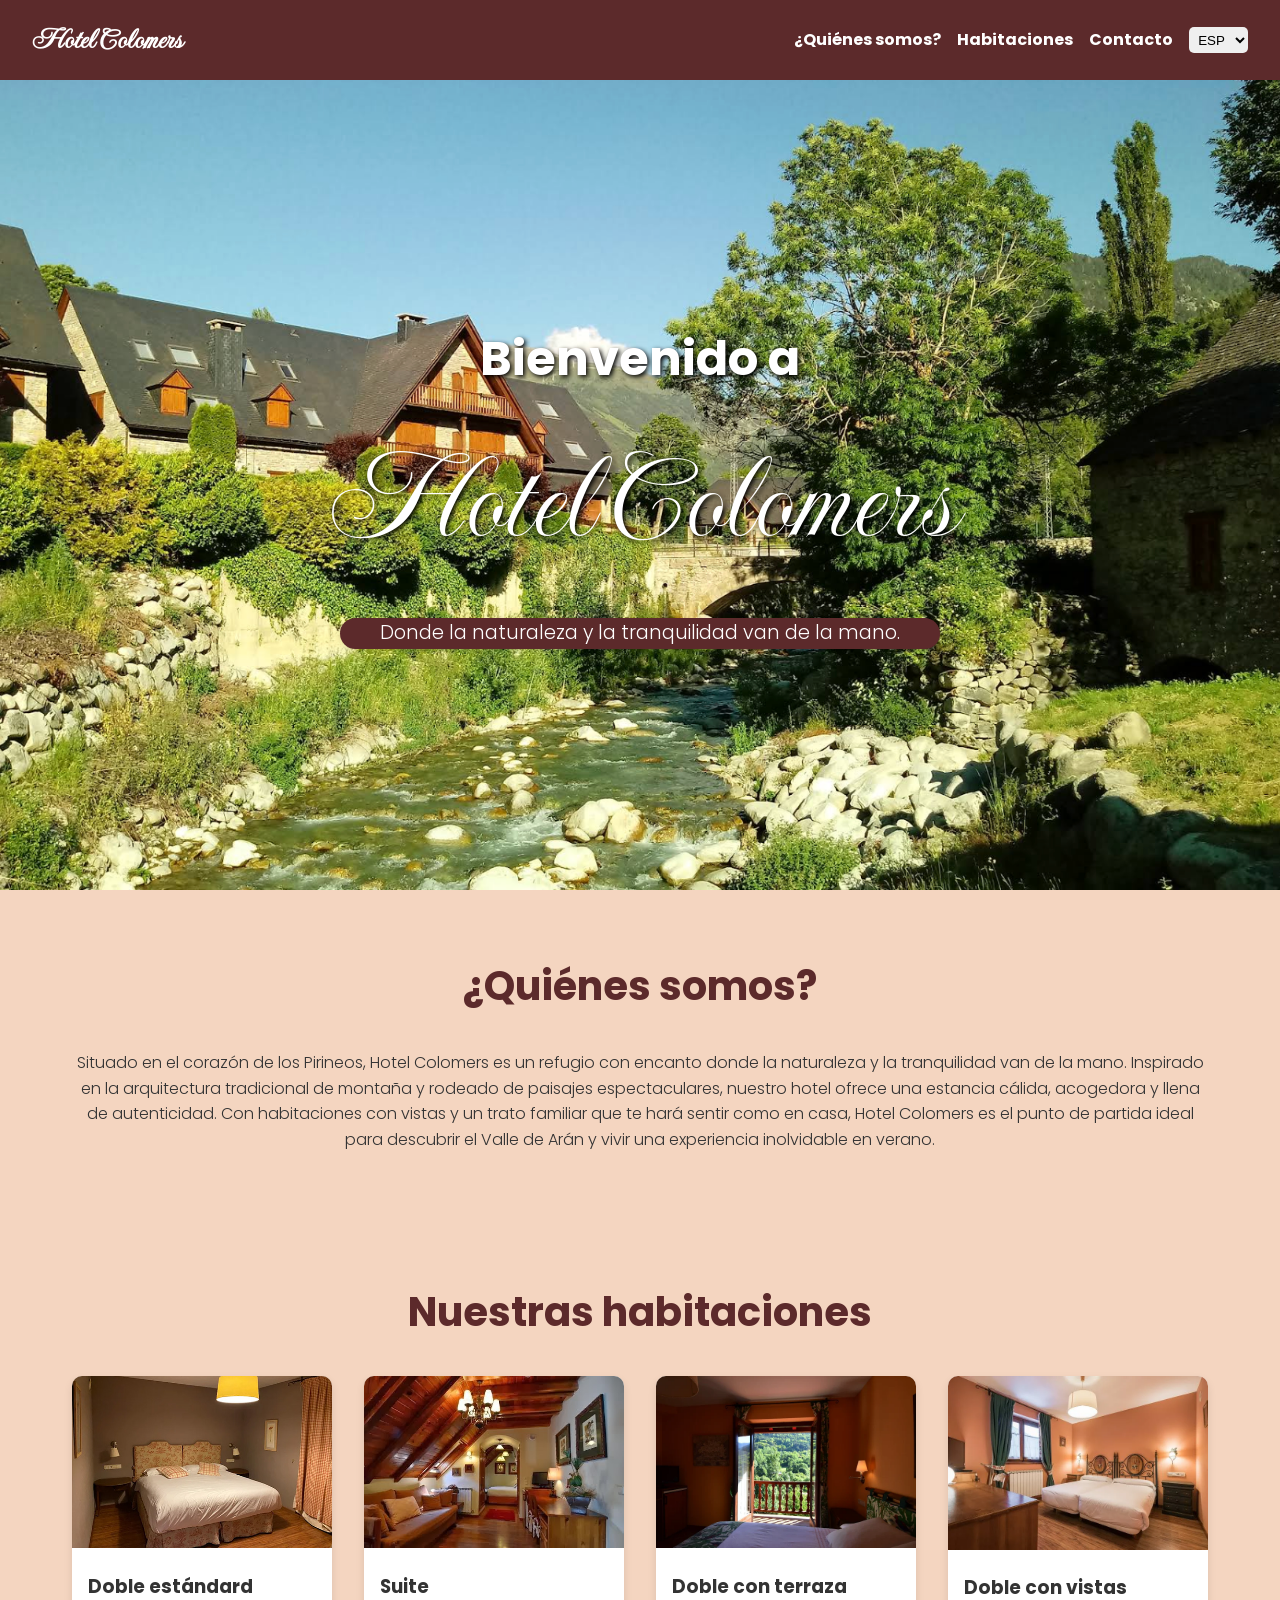
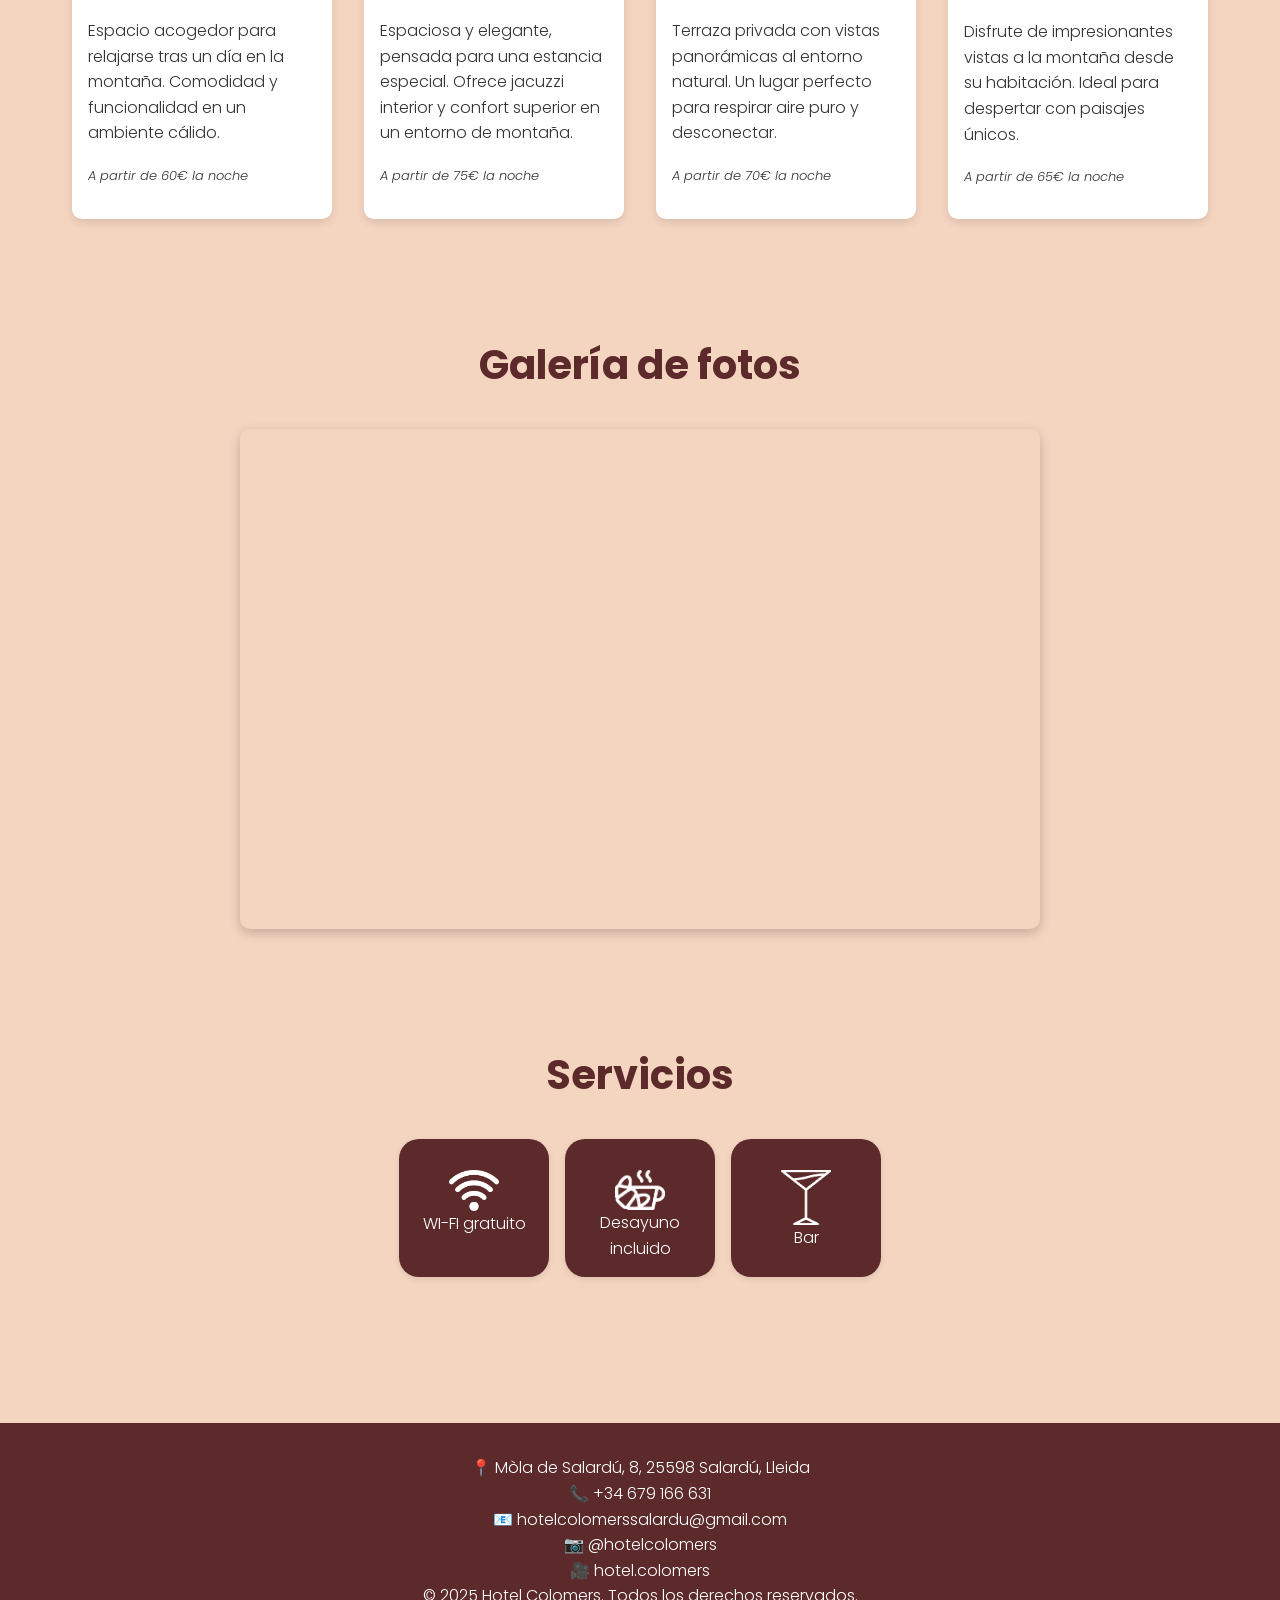
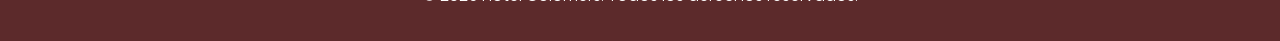
<file: index.html>
<!DOCTYPE html>
<html lang="es">
<head>
    <meta charset="UTF-8" />
    <meta name="viewport" content="width=device-width, initial-scale=1" />
    <title>Hotel Colomers</title>
    <link rel="stylesheet" href="styles.css" />
</head>
<body>

    <!-- Header con selector de idioma -->
    <header>
        <div class="logo"><h4>Hotel Colomers</h4></div>
        <nav>
            <a href="#about" data-key="menu-about">¿Quiénes somos?</a>
            <a href="#rooms" data-key="menu-rooms">Habitaciones</a>
            <a href="#contact" data-key="menu-contact">Contacto</a>
            <select id="language-select">
                <option value="HotelColomers-ES.html" selected>ESP</option>
                <option value="HotelColomers-CAT.html">CAT</option>
                <option value="HotelColomers-ENG.html">ENG</option>
            </select>

            <script>
                // Quan canvia la selecció
                document.getElementById('language-select').addEventListener('change', function() {
                    // Obtenim la URL seleccionada
                    var selectedPage = this.value;
                    // Redirigim a la pàgina corresponent
                    window.location.href = selectedPage;
                });
            </script>
        </nav>
    </header>

    <!-- Portada -->
    <section class="hero" id="home">
        <h1 data-key="hero-title">Bienvenido a</h1> 
        <h4 class="hover-zoom"> Hotel Colomers</h4>
        <p data-key="hero-subtitle">Donde la naturaleza y la tranquilidad van de la mano.</p>
    </section>

    <!-- Introducción -->
    <section class="section" id="about">
        <h2 data-key="about-title">¿Quiénes somos?</h2>
        <p data-key="about-text">
            Situado en el corazón de los Pirineos, Hotel Colomers es un refugio con encanto donde la naturaleza y la tranquilidad van de la mano. Inspirado en la arquitectura tradicional de montaña y rodeado de paisajes espectaculares, nuestro hotel ofrece una estancia cálida, acogedora y llena de autenticidad. Con habitaciones con vistas y un trato familiar que te hará sentir como en casa, Hotel Colomers es el punto de partida ideal para descubrir el Valle de Arán y vivir una experiencia inolvidable en verano.
        </p>
    </section>

    <!-- Habitaciones -->
    <section class="section" id="rooms">
        <h2 data-key="rooms-title">Nuestras habitaciones</h2>
        <div class="rooms">
            <div class="room-card">
                <img src="img/habitacio1.jpg" alt="Doble estándard" />
                <h3 data-key="room1-title">Doble estándard</h3>
                <p data-key="room1-desc">Espacio acogedor para relajarse tras un día en la montaña. Comodidad y funcionalidad en un ambiente cálido.</p>
                <p1> A partir de 60€ la noche </p1>
            </div>
            <div class="room-card">
                <img src="img/habitacio2.jpg" alt="Suite" />
                <h3 data-key="room2-title">Suite</h3>
                <p data-key="room2-desc">Espaciosa y elegante, pensada para una estancia especial. Ofrece jacuzzi interior y confort superior en un entorno de montaña.</p>
                <p1> A partir de 75€ la noche </p1>
            </div>
            <div class="room-card">
                <img src="img/habitacio_terrassa.jpg" alt="Doble con terraza" />
                <h3 data-key="room3-title">Doble con terraza</h3>
                <p data-key="room3-desc">Terraza privada con vistas panorámicas al entorno natural. Un lugar perfecto para respirar aire puro y desconectar.</p>
                <p1> A partir de 70€ la noche </p1>
            </div>
            <div class="room-card">
                <img src="img/habitacio3.png" alt="Doble con vistas" />
                <h3 data-key="room3-title">Doble con vistas</h3>
                <p data-key="room3-desc">Disfrute de impresionantes vistas a la montaña desde su habitación. Ideal para despertar con paisajes únicos.</p>
                <p1> A partir de 65€ la noche </p1>
            </div>
        </div>
    </section>

    <!-- Galería de fotos -->
    <section class="section" id="gallery">
        <h2 data-key="gallery-title">Galería de fotos</h2>

        <div class="slider-fade">
            <div class="slide fade">
                <img src="img/foto0.jpg" alt="Foto 0">
            </div>
            <div class="slide fade">
                <img src="img/foto1.jpg" alt="Foto 1">
            </div>
            <div class="slide fade">
                <img src="img/foto2.jpg" alt="Foto 2">
            </div>
            <div class="slide fade">
                <img src="img/foto3.jpg" alt="Foto 3">
            </div>
            <div class="slide fade">
                <img src="img/foto15.jpg" alt="Foto 4">
            </div>
            <div class="slide fade">
                <img src="img/foto16.jpg" alt="Foto 5">
            </div>
            <div class="slide fade">
                <img src="img/foto17.jpg" alt="Foto 6">
            </div>
            <div class="slide fade">
                <img src="img/foto18.jpg" alt="Foto 7">
            </div>
             <div class="slide fade">
                <img src="img/foto20.jpg" alt="Foto 8">
            </div>
            <div class="slide fade">
                <img src="img/foto21.jpg" alt="Foto 9">
            </div>
            <div class="slide fade">
                <img src="img/foto22.jpg" alt="Foto 10">
            </div>
    </section>




    <!-- Servicios -->
    <section class="section" id="services">
        <h2 data-key="gallery-title">Servicios</h2>
        <div class="icones">
            <div class="servei">
                <img src="icons/icona_wifi-white.png" alt="Wifi" class="icona">
                <p>WI-FI gratuito</p>
            </div>
            <div class="servei">
                <img src="icons/icona_esmorzar-white.png" alt="Pizza" class="icona">
                <p>Desayuno incluido</p>
            </div>
            <div class="servei">
                <img src="icons/icona_bar-white.png" alt="Bar" class="icona"> 
                <p>Bar</p>
            </div>
        </div>
    </section>

    <!-- Contacto -->
    <footer id="contact">
        <p>📍 
            <a href="https://www.google.com/maps/place/Hotel+Colomers/@42.706747,0.903235,17z/data=!3m1!4b1!4m9!3m8!1s0x12a8bd44b992624b:0xa9ee2b168892cce0!5m2!4m1!1i2!8m2!3d42.706747!4d0.903235!16s%2Fg%2F1ynnq3hsw?entry=ttu&g_ep=EgoyMDI1MDYwNC4wIKXMDSoASAFQAw%3D%3D" target="_blank" rel="noopener noreferrer">
            Mòla de Salardú, 8, 25598 Salardú, Lleida
            </a>
        </p>

        <p>📞 
            <a href="tel:+34 679 166 631">+34 679 166 631</a>
        </p>

        <p>📧 
            <a href="mailto:hotelcolomerssalardu@gmail.com?subject=Reserva%20de%20habitaci%C3%B3n&body=Hola%2C%20quiero%20informaci%C3%B3n%20sobre%20las%20habitaciones.">
            hotelcolomerssalardu@gmail.com
            </a>

        <p>📷
            <a href="https://www.instagram.com/hotelcolomers/">@hotelcolomers</a>
        </p>
    <p>🎥
            <a href="https://www.tiktok.com/@hotel.colomers">hotel.colomers</a>
        </p>

        <p>© 2025 Hotel Colomers. Todos los derechos reservados.</p>
    </footer>

    <!-- JS para cambiar idioma -->
    <script src="script.js"></script>
</body>
</html>
</file>
<file: styles.css>
@import url('https://fonts.googleapis.com/css2?family=Noto+Serif+Display:ital,wght@0,100..900;1,100..900&display=swap');
@import url('https://fonts.googleapis.com/css2?family=Noto+Serif+Display:ital,wght@0,100..900;1,100..900&family=Poppins:ital,wght@0,100;0,200;0,300;0,400;0,500;0,600;0,700;0,800;0,900;1,100;1,200;1,300;1,400;1,500;1,600;1,700;1,800;1,900&display=swap');
@import url('https://fonts.googleapis.com/css2?family=Imperial+Script&family=Noto+Serif+Display:ital,wght@0,100..900;1,100..900&family=Parisienne&family=Poppins:ital,wght@0,100;0,200;0,300;0,400;0,500;0,600;0,700;0,800;0,900;1,100;1,200;1,300;1,400;1,500;1,600;1,700;1,800;1,900&display=swap');

/* Reset básico */
* {
    margin: 0;
    padding: 0;
    box-sizing: border-box;
}

body {
    font-family: Poppins;
    font-weight: 300;
    color: #333;
    background-color: #f4d5c0;
    line-height: 1.6;
}

/* Header */
header {
    display: flex;
    justify-content: space-between;
    align-items: center;
    background-color: #5c2a2b;
    padding: 1rem 2rem;
    color: #fff;
    position: sticky;
    top: 0;
    z-index: 1000;
}

header .logo {
    font-size: 1.5rem;
    font-weight: bold;
}

header nav {
    display: flex;
    align-items: center;
}

header nav a {
    color: #fff;
    text-decoration: none;
    margin-left: 1rem;
    font-weight: bold;
    transition: color 0.3s;
}

header nav a:hover {
    color: #d4af37;
}

#language-select {
    margin-left: 1rem;
    padding: 0.3rem;
    border-radius: 5px;
    border: none;
}

/* Hero */
.logo h4{
    font-family: Imperial Script;
    font-size: 30px;
}

.hero h4{
    font-family: Imperial Script;
    font-size: 8rem;
    margin-bottom: 1rem;
    font-weight: lighter;
    text-shadow: 2px 2px 5px rgba(0,0,0,1);
}

.hero {
    background: url('img/fons.jpg') center/cover no-repeat;
    height: 90vh;
    display: flex;
    flex-direction: column;
    justify-content: center;
    align-items: center;
    text-align: center;
    color: #fff;
    padding: 2rem;
}

.hero h1 {
    font-size: 3rem;
    margin-bottom: 0rem;
    font-weight: regular;
    text-shadow: 2px 2px 5px rgba(0,0,0,1);
}

.hero p {
    font-size: 1.2rem;
    max-width: 600px;
      background-color: #5c2a2b;
      border-radius: 20px;
      text-align: center;
      width: 600px;
      display: flex;
      flex-direction: column;
      align-items: center;
      box-shadow: 0 2px 6px rgba(0, 0, 0, 0.1);
}

.hover-zoom {
    display: inline-block; /* necesario para que funcione bien el transform */
    font-size: 24px;
    transition: transform 0.3s ease; /* transición suave */
    cursor: default; /* para que se vea que es interactivo */
}

.hover-zoom:hover {
    transform: scale(1.1); /* amplía el texto un 10% */
}


/* Section */
.section {
    padding: 4rem 2rem;
    max-width: 1200px;
    margin: auto;
    text-align: center;
}

.section h2 {
    font-size: 2.5rem;
    margin-bottom: 2rem;
    color: #5c2a2b;
}

/* Rooms */
.rooms {
     display: grid;
    grid-template-columns: repeat(auto-fit, minmax(250px, 1fr));
    gap: 2rem;
    justify-items: center;
}

.room-card {
    background-color: #fff;
    border-radius: 10px;
    overflow: hidden;
    box-shadow: 0 4px 8px rgba(0,0,0,0.1);
    max-width: 300px;
    text-align: left;
    padding-bottom: 30px;
}

.room-card img {
    width: 100%;
    height: auto;
}

.room-card h3, .room-card p {
    margin: 1rem;
}

.room-card p1 {
    font-size: 13px;
     margin: 1rem;
     font-style: italic;
}

/* Gallery */
/* Galería de fotos */
/* Galería de fotos */
#gallery {
    text-align: center;
    padding: 50px 20px;
    background-color: #f4d5c0;
}

.slider-fade {
    position: relative;
    width: 800px;
    max-width: 100%;
    height: 500px;
    margin: 0 auto;
    overflow: hidden;
    border-radius: 10px;
    box-shadow: 0 4px 12px rgba(0,0,0,0.2);
}

.slider-fade .slide {
    position: absolute;
    width: 100%;
    height: 100%;
    opacity: 0;
    animation: fadeAnimation 16s infinite;
}

.slider-fade .slide:nth-child(1) {
    animation-delay: 0s;
}
.slider-fade .slide:nth-child(2) {
    animation-delay: 4s;
}
.slider-fade .slide:nth-child(3) {
    animation-delay: 8s;
}
.slider-fade .slide:nth-child(4) {
    animation-delay: 12s;
}
.slider-fade .slide:nth-child(5) {
    animation-delay: 16s;
}
.slider-fade .slide:nth-child(6) {
    animation-delay: 20s;
}
.slider-fade .slide:nth-child(7) {
    animation-delay: 24s;
}
.slider-fade .slide:nth-child(8) {
    animation-delay: 28s;
}
.slider-fade .slide:nth-child(9) {
    animation-delay: 32s;
}
.slider-fade .slide:nth-child(10) {
    animation-delay: 36s;
}
.slider-fade .slide:nth-child(0) {
    animation-delay: 40s;
}

.slider-fade img {
    width: 100%;
    height: 100%;
    object-fit: contain; /* o 'cover' si prefieres */
    display: block;
}

/* Animación fade */
@keyframes fadeAnimation {
    0%   { opacity: 0; }
    10%  { opacity: 1; }
    25%  { opacity: 1; }
    35%  { opacity: 0; }
    100% { opacity: 0; }
}





/* Services */
.icones {
    color: white;
  display: flex;
  flex-wrap: wrap;
  gap: 1em;
  justify-content: center;
  margin-bottom: 50px;
}

/*Caixa*/
.servei {
  background-color: #5c2a2b;
  border-radius: 20px;
  padding: 1em;
  text-align: center;
  width: 150px;
  display: flex;
  flex-direction: column;
  align-items: center;
  box-shadow: 0 2px 6px rgba(0, 0, 0, 0.1);
}
/*Icones*/
.icona {
  width: 50px;
  height: auto;
  margin-top: 15px;
}


/* Footer */
footer {
    background-color: #5c2a2b;
    color: #fff;
    padding: 2rem;
    text-align: center;
    margin-top: 2rem;
}

footer h2 {
    margin-bottom: 1rem;
    font-size: 1.8rem;
}

footer a {
    color: white; /* por ejemplo dorado o el color que quieras */
    text-decoration: none; /* quita el subrayado */
     /* opcional: que se vea más claro que es un enlace */
}

footer a:hover {
    text-decoration: underline; /* opcional: vuelve a mostrar subrayado al pasar el ratón */
}

/* Responsive para tablets y móviles */
@media (max-width: 768px) {
    header {
        flex-direction: column;
        align-items: flex-start;
        padding: 1rem;
    }

    header nav {
        flex-direction: column;
        align-items: flex-start;
        width: 100%;
        margin-top: 1rem;
    }

    header nav a,
    #language-select {
        margin: 0.5rem 0;
    }

    .hero {
        height: auto;
        padding: 4rem 1rem;
    }

    .hero h1 {
        font-size: 2rem;
    }

    .hero h4 {
        font-size: 4rem;
    }

    .hero p {
        width: 100%;
        font-size: 1rem;
    }

    .section {
        padding: 2rem 1rem;
    }

    .section h2 {
        font-size: 2rem;
    }

    .slider-fade {
        height: 300px;
    }

    .room-card {
        max-width: 100%;
    }

    .icones {
        flex-direction: column;
        gap: 1rem;
    }

    .servei {
        width: 100%;
    }
}

/* Responsive para pantallas muy pequeñas (móviles <480px) */
@media (max-width: 480px) {
    .hero h4 {
        font-size: 3rem;
    }

    .hero h1 {
        font-size: 1.5rem;
    }

    .slider-fade {
        height: 200px;
    }

    .room-card p1 {
        display: block;
        margin: 0 1rem;
    }

    .servei {
        font-size: 0.9rem;
    }

    footer {
        padding: 1rem;
        font-size: 0.9rem;
    }

    footer p,
    footer a {
        display: block;
        margin: 0.5rem 0;
    }
}
</file>
